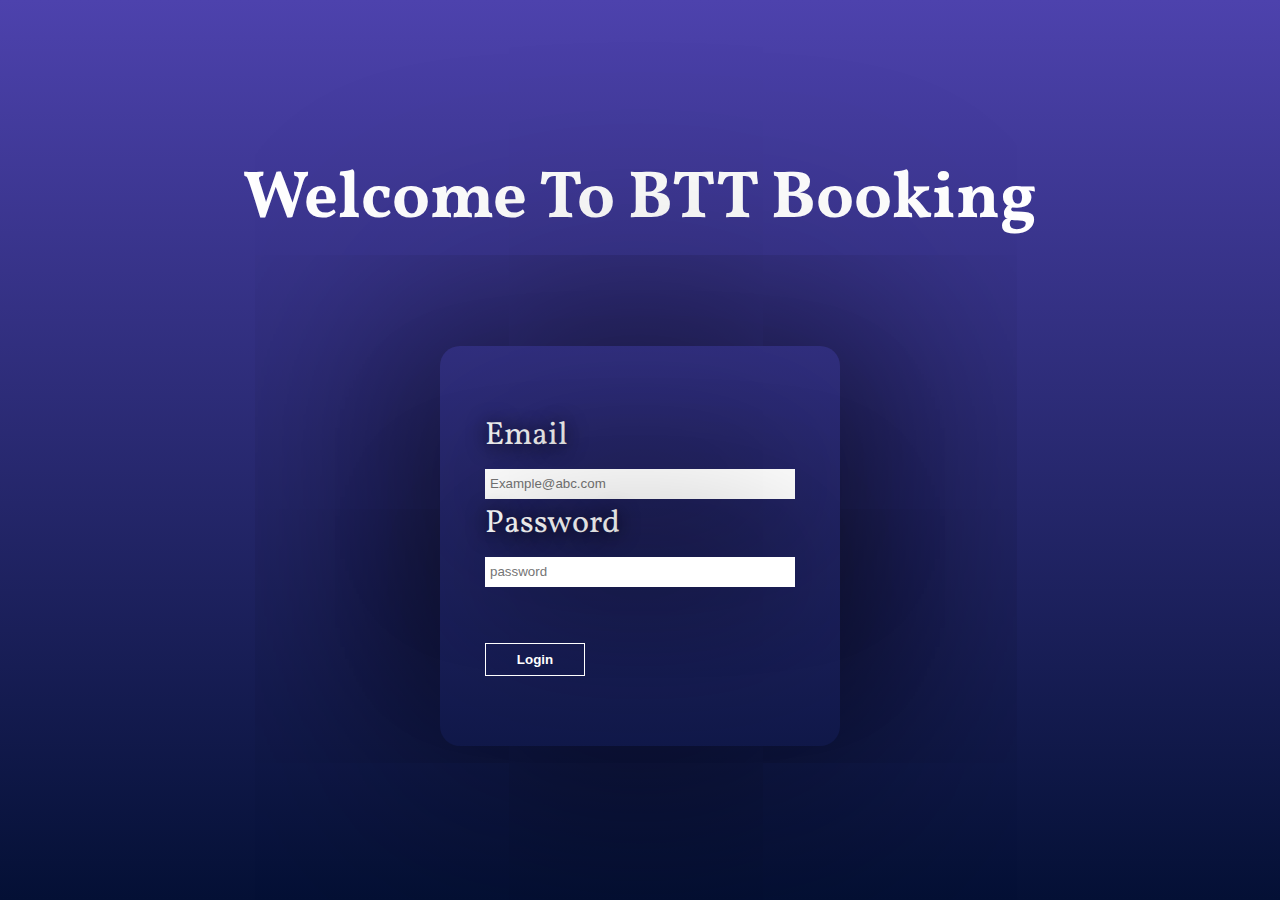
<file: index.html>
<!DOCTYPE html>
<html lang="en">
<head>
    <meta charset="UTF-8">
    <meta http-equiv="X-UA-Compatible" content="IE=edge">
    <meta name="viewport" content="width=device-width, initial-scale=1.0">
    <title>Login to Continue in BTT Booking</title>
    <link rel="stylesheet" href="style.css">
    <link href="https://fonts.googleapis.com/css2?family=Vollkorn&display=swap" rel="stylesheet">
</head>
<body>
    <div class="container">
        <h1>Welcome To BTT Booking</h1>
        <div class="form-container">
            <form>
                <label for="email">
                    <span>Email</span><br>
                    <input type="email" name="email" id="email" placeholder="Example@abc.com">
                </label><br>
                <label for="password">
                    <span>Password</span><br>
                    <input type="password" name="password" id="password" placeholder="password">
                </label><br><br>
                <button id="login-btn">Login</button>
            </form>
            <span class="error">Email or Password Is Invalid</span>
        </div>
    </div>
    <script src="app.js"></script>
</body>
</html>
</file>
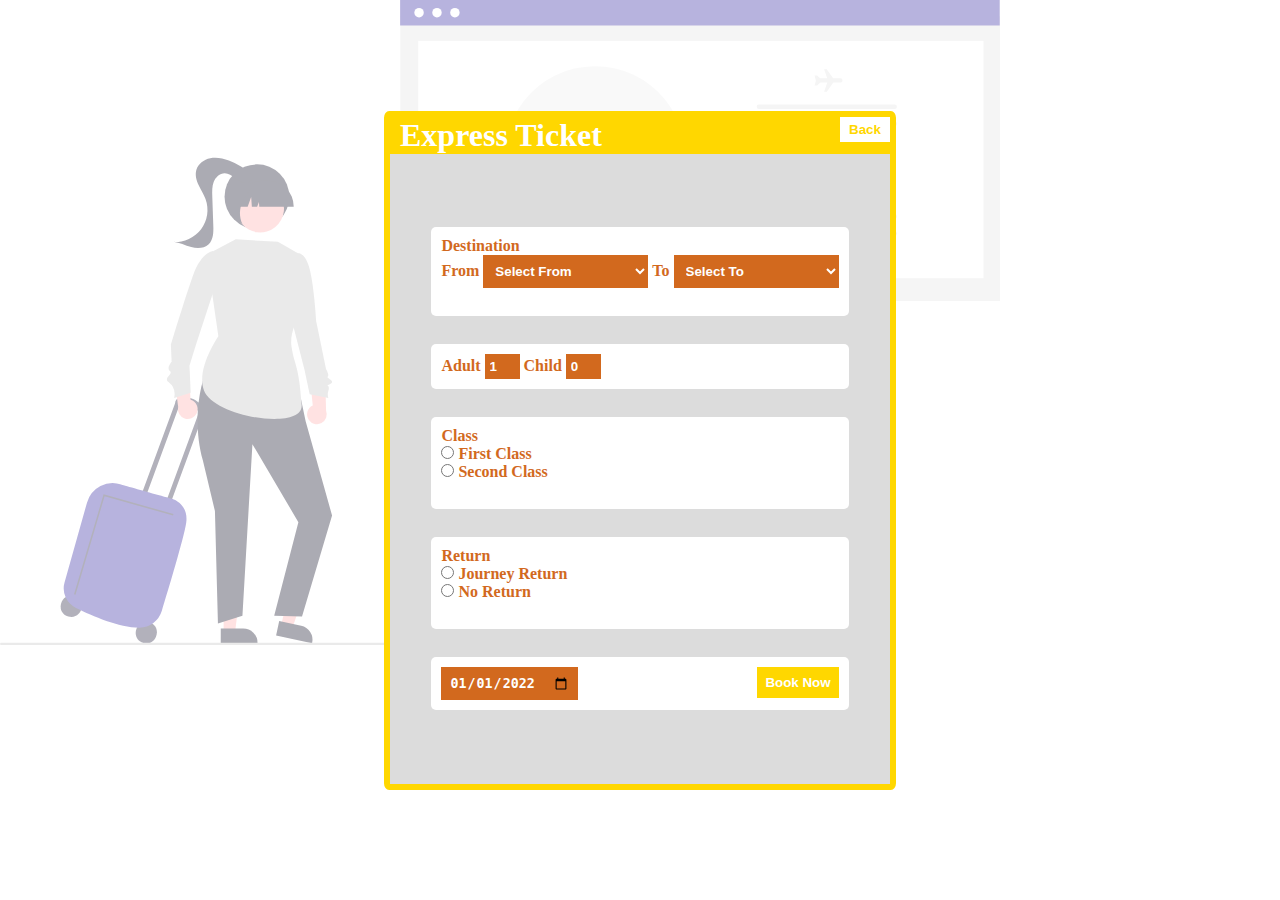
<file: ExpressTicket/express.html>
<!DOCTYPE html>
<html lang="en">
<head>
    <meta charset="UTF-8">
    <meta http-equiv="X-UA-Compatible" content="IE=edge">
    <meta name="viewport" content="width=device-width, initial-scale=1.0">
    <title>Normal Booking</title>
    <link rel="stylesheet" href="express.css">
</head>
<body>
    <div class="container">
        <!-- Form for NB -->
        <div class="header">
            <h1>Express Ticket</h1>
            <button id="backbtn">Back</button>
        </div>
        <div class="NormalForm">
            <!-- Create a Form -->
            <form method="dialog" name="TicketForm" onsubmit="return formValidate()">
                <!-- lets create destination -->
                <div class="destination">
                    <label id="bold">Destination</label><br>
                    <label>From </label>
                        <select name="destination" id="from" class="from">
                            <option value="" disabled="disabled" selected>Select From </option>
                            <option value="AVADI" name='from'>AVADI</option>
                            <option value="AMBATTUR" name='from'>AMBATTUR</option>
                            <option value="VILLIVAKKAM" name='from'>VILLIVAKKAM</option>
                            <option value="PERAMBUR" name='from'>PERAMBUR</option>
                            <option value="CHENNAI-CENTRAL" name='from'>CHENNAI CENTRAL</option>
                        </select>
                    <label>To</label>
                    <select name="destination" id="to" class="to">
                        <option value="" disabled="disabled" selected>Select To </option>
                        <option value="AVADI" name='to'>AVADI</option>
                        <option value="AMBATTUR" name='to'>AMBATTUR</option>
                        <option value="VILLIVAKKAM" name='to'>VILLIVAKKAM</option>
                        <option value="PERAMBUR" name='to'>PERAMBUR</option>
                        <option value="CHENNAI-CENTRAL" name='to'>CHENNAI CENTRAL</option>
                    </select>
                    <br><br>
                    <label id="errFrom" class="alert"></label>
                    <label id="errTo" class="alert"></label>
                </div>
                <!-- Other Details -->
                <div class="travel">
                    <label>Adult</label>
                    <input type="number" name="adult" id="adult" value="1">
                    <label class="alert" id="errAdult"></label>

                    <label>Child</label>
                    <input type="number" name="child" id="child" value="0">
                    <label class="alert" id="errChild"></label>
                </div>
                <div class="Cls">
                    <label>Class</label><br>
                    <input type="radio" name="class" id="firstclass" value="1">
                    <label>First Class</label><br>
                    <input type="radio" name="class" id="secondclass" value="2">
                    <label>Second Class</label>
                    <br><br>
                    <label id="errClass" class="alert"></label>
                </div>
                <div class="Rtn">
                    <label>Return</label><br>
                    <input type="radio" name="return" id="return" value="1">
                    <label>Journey Return</label><br>
                    <input type="radio" name="return" id="noreturn" value="0">
                    <label>No Return</label>
                    <br><br>
                    <label id="errReturn" class="alert"></label>
                </div>            
                <div class="button">
                    <input type="date" name="date" id="date" value="2022-01-01">
                    <input type="submit" value="Book Now" id="BookNow">
                </div>    
            </form>
        </div>
    </div>
    <!-- link js -->
    <script src="express.js"></script>
</body>
</html>
</file>
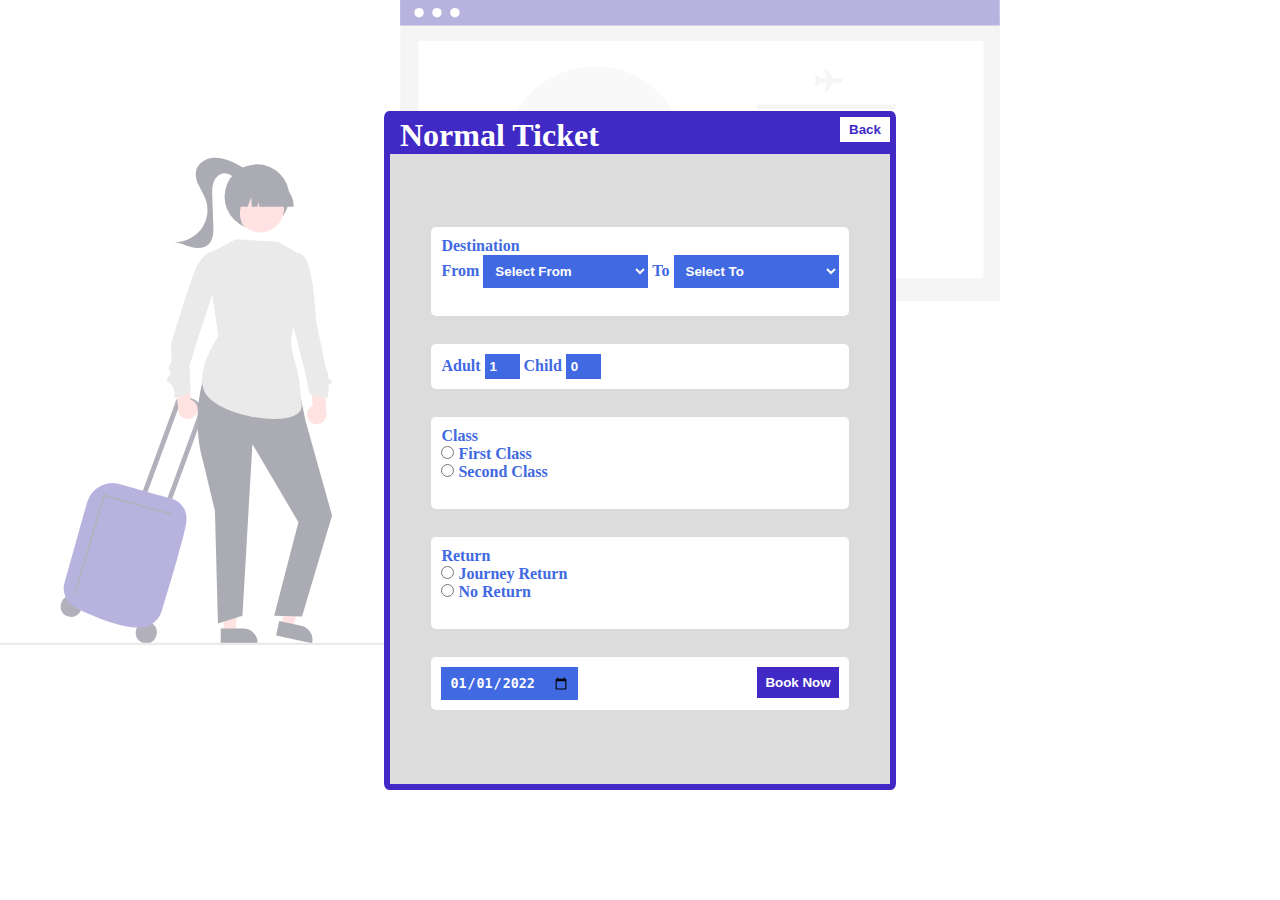
<file: ExpressTicket/normal.html>
<!DOCTYPE html>
<html lang="en">
<head>
    <meta charset="UTF-8">
    <meta http-equiv="X-UA-Compatible" content="IE=edge">
    <meta name="viewport" content="width=device-width, initial-scale=1.0">
    <title>Normal Booking</title>
    <link rel="stylesheet" href="normal.css">
</head>
<body>
    <div class="container">
        <!-- Form for NB -->
        <div class="header">
            <h1>Normal Ticket</h1>
            <button id="backbtn">Back</button>
        </div>
        <div class="NormalForm">
            <!-- Create a Form -->
            <form method="dialog" name="TicketForm" onsubmit="return formValidate()">
                <!-- lets create destination -->
                <div class="destination">
                    <label id="bold">Destination</label><br>
                    <label>From </label>
                        <select name="destination" id="from" class="from">
                            <option value="" disabled="disabled" selected>Select From </option>
                            <option value="AVADI" name='from'>AVADI</option>
                            <option value="AMBATTUR" name='from'>AMBATTUR</option>
                            <option value="VILLIVAKKAM" name='from'>VILLIVAKKAM</option>
                            <option value="PERAMBUR" name='from'>PERAMBUR</option>
                            <option value="CHENNAI-CENTRAL" name='from'>CHENNAI CENTRAL</option>
                        </select>
                    <label>To</label>
                    <select name="destination" id="to" class="to">
                        <option value="" disabled="disabled" selected>Select To </option>
                        <option value="AVADI" name='to'>AVADI</option>
                        <option value="AMBATTUR" name='to'>AMBATTUR</option>
                        <option value="VILLIVAKKAM" name='to'>VILLIVAKKAM</option>
                        <option value="PERAMBUR" name='to'>PERAMBUR</option>
                        <option value="CHENNAI-CENTRAL" name='to'>CHENNAI CENTRAL</option>
                    </select>
                    <br><br>
                    <label id="errFrom" class="alert"></label>
                    <label id="errTo" class="alert"></label>
                </div>
                <!-- Other Details -->
                <div class="travel">
                    <label>Adult</label>
                    <input type="number" name="adult" id="adult" value="1">
                    <label class="alert" id="errAdult"></label>

                    <label>Child</label>
                    <input type="number" name="child" id="child" value="0">
                    <label class="alert" id="errChild"></label>
                </div>
                <div class="Cls">
                    <label>Class</label><br>
                    <input type="radio" name="class" id="firstclass" value="1">
                    <label>First Class</label><br>
                    <input type="radio" name="class" id="secondclass" value="2">
                    <label>Second Class</label>
                    <br><br>
                    <label id="errClass" class="alert"></label>
                </div>
                <div class="Rtn">
                    <label>Return</label><br>
                    <input type="radio" name="return" id="return" value="1">
                    <label>Journey Return</label><br>
                    <input type="radio" name="return" id="noreturn" value="0">
                    <label>No Return</label>
                    <br><br>
                    <label id="errReturn" class="alert"></label>
                </div>            
                <div class="button">
                    <input type="date" name="date" id="date" value="2022-01-01">
                    <input type="submit" value="Book Now" id="BookNow">
                </div>    
            </form>
        </div>
    </div>
    <!-- link js -->
    <script src="normal.js"></script>
</body>
</html>
</file>
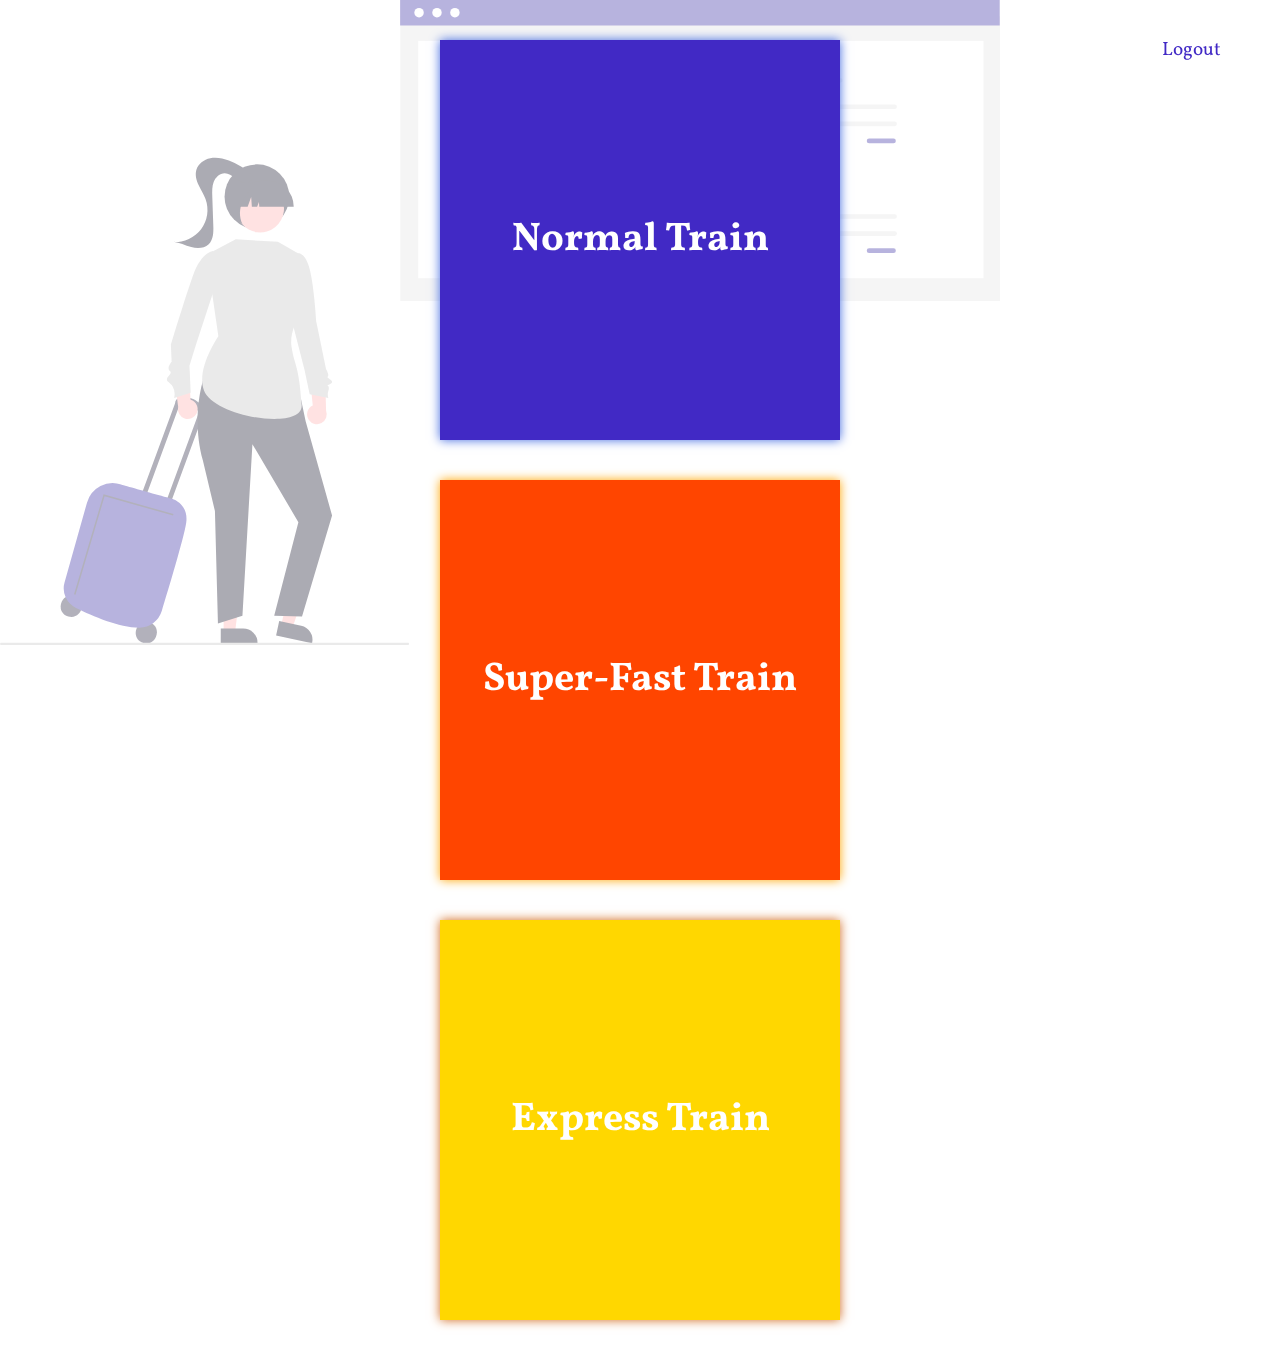
<file: menu/menu.html>
<!DOCTYPE html>
<html lang="en">
<head>
    <meta charset="UTF-8">
    <meta http-equiv="X-UA-Compatible" content="IE=edge">
    <meta name="viewport" content="width=device-width, initial-scale=1.0">
    <title>Select The Train Type</title>
    <link rel="stylesheet" href="menu.css">
    <link href="https://fonts.googleapis.com/css2?family=Vollkorn&display=swap" rel="stylesheet">
</head>
<body>
    <div class='logout-btn'>
        <button id="logout-btn">Logout</button>
    </div>
    <div class="container">
        <!-- first flip card -->
        <div class="flip-card">
            <div class="flip-card-inner">
                <div class="flip-card-front">
                    <div id="normal-train">
                        <h2>Normal Train</h2>
                    </div>
                </div>
                <div class="flip-card-back nt">
                    <h1>Normal Ticket Price</h1>
                    <label>Each Adult Costs - 10$</label>
                    <label>Each Child Costs - 5$</label>
                    <label>First Class Costs - 10$</label>
                    <label>Second Class Costs - 0$</label>
                </div>
            </div>
        </div>
        <!-- Second Flip card -->
        <div class="flip-card">
            <div class="flip-card-inner">
                <div class="flip-card-front">
                    <div id="superfast-train">
                        <h2>Super-Fast Train</h2>
                    </div>
                </div>
                <div class="flip-card-back st">
                    <h1>Super-Fast Ticket Price</h1>
                    <label>Each Adult Costs - 20$</label>
                    <label>Each Child Costs - 10$</label>
                    <label>First Class Costs - 20$</label>
                    <label>Second Class Costs - 10$</label>
                </div>
            </div>
        </div>
        <!-- Third flip card -->
        <div class="flip-card">
            <div class="flip-card-inner">
                <div class="flip-card-front">
                    <div id="express-train">
                        <h2>Express Train</h2>
                    </div>
                </div>
                <div class="flip-card-back et">
                    <h1>Express Train Ticket Price</h1>
                    <label>Each Adult Costs - 40$</label>
                    <label>Each Child Costs - 20$</label>
                    <label>First Class Costs - 40$</label>
                    <label>Second Class Costs - 20$</label>
                </div>
            </div>
        </div>

    </div>
    <!-- Forms -->
    <script src="menu.js"></script>
</body>
</html>
</file>
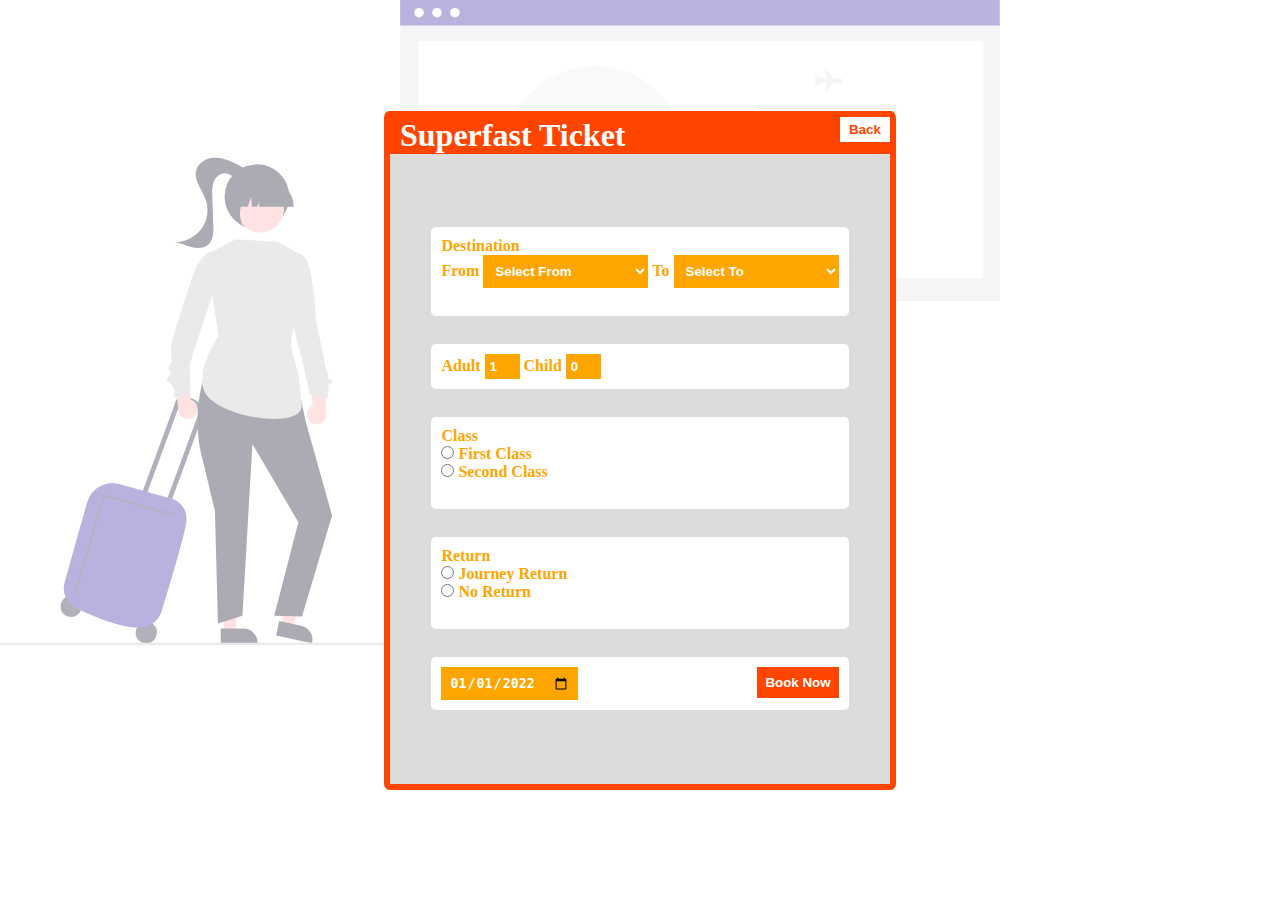
<file: SuperfastTicket/superfast.html>
<!DOCTYPE html>
<html lang="en">
<head>
    <meta charset="UTF-8">
    <meta http-equiv="X-UA-Compatible" content="IE=edge">
    <meta name="viewport" content="width=device-width, initial-scale=1.0">
    <title>Normal Booking</title>
    <link rel="stylesheet" href="superfast.css">
</head>
<body>
    <div class="container">
        <!-- Form for NB -->
        <div class="header">
            <h1>Superfast Ticket</h1>
            <button id="backbtn">Back</button>
        </div>
        <div class="NormalForm">
            <!-- Create a Form -->
            <form method="dialog" name="TicketForm" onsubmit="return formValidate()">
                <!-- lets create destination -->
                <div class="destination">
                    <label id="bold">Destination</label><br>
                    <label>From </label>
                        <select name="destination" id="from" class="from">
                            <option value="" disabled="disabled" selected>Select From </option>
                            <option value="AVADI" name='from'>AVADI</option>
                            <option value="AMBATTUR" name='from'>AMBATTUR</option>
                            <option value="VILLIVAKKAM" name='from'>VILLIVAKKAM</option>
                            <option value="PERAMBUR" name='from'>PERAMBUR</option>
                            <option value="CHENNAI-CENTRAL" name='from'>CHENNAI CENTRAL</option>
                        </select>
                    <label>To</label>
                    <select name="destination" id="to" class="to">
                        <option value="" disabled="disabled" selected>Select To </option>
                        <option value="AVADI" name='to'>AVADI</option>
                        <option value="AMBATTUR" name='to'>AMBATTUR</option>
                        <option value="VILLIVAKKAM" name='to'>VILLIVAKKAM</option>
                        <option value="PERAMBUR" name='to'>PERAMBUR</option>
                        <option value="CHENNAI-CENTRAL" name='to'>CHENNAI CENTRAL</option>
                    </select>
                    <br><br>
                    <label id="errFrom" class="alert"></label>
                    <label id="errTo" class="alert"></label>
                </div>
                <!-- Other Details -->
                <div class="travel">
                    <label>Adult</label>
                    <input type="number" name="adult" id="adult" value="1">
                    <label class="alert" id="errAdult"></label>

                    <label>Child</label>
                    <input type="number" name="child" id="child" value="0">
                    <label class="alert" id="errChild"></label>
                </div>
                <div class="Cls">
                    <label>Class</label><br>
                    <input type="radio" name="class" id="firstclass" value="1">
                    <label>First Class</label><br>
                    <input type="radio" name="class" id="secondclass" value="2">
                    <label>Second Class</label>
                    <br><br>
                    <label id="errClass" class="alert"></label>
                </div>
                <div class="Rtn">
                    <label>Return</label><br>
                    <input type="radio" name="return" id="return" value="1">
                    <label>Journey Return</label><br>
                    <input type="radio" name="return" id="noreturn" value="0">
                    <label>No Return</label>
                    <br><br>
                    <label id="errReturn" class="alert"></label>
                </div>            
                <div class="button">
                    <input type="date" name="date" id="date" value="2022-01-01">
                    <input type="submit" value="Book Now" id="BookNow">
                </div>    
            </form>
        </div>
    </div>
    <!-- link js -->
    <script src="superfast.js"></script>
</body>
</html>
</file>
<file: style.css>
*{
    margin: 0;
    padding: 0;
    color: #fff;
    @import url('https://fonts.googleapis.com/css2?family=Vollkorn&display=swap');
}
body {
    background: linear-gradient(to bottom, rgb(77, 66, 173) , rgb(4, 16, 53));
    height: 100vh;
    display: flex;
    flex-direction: column;
    justify-content: center;
    align-items: center;
    font-family: 'Vollkorn', serif;
}
h1{
    font-size: 50pt;
    margin-bottom: 100px;
}
.container{
    display: flex;
    flex-direction: column;
    justify-content: center;
    align-items: center;
}
.form-container{
    display: flex;
    flex-direction: column;
    justify-content: space-around;
    align-items: center;
    border: none 2px;
    border-radius: 5%;
    box-shadow: 0 0 500px black;
    width: 400px;
    height: 400px;
    font-size: xx-large;
}
label {
    text-shadow: 0 2px 20px black;
}

form input {
    width: 300px;
    height: 20px;
    padding: 5px;
    outline: none;
    border: none;
    transition: 1s;
    color: rgb(4, 16, 53);
    box-shadow: 0 0 150px black;
}
form input:focus {
    border-radius: 5px;
    width: 280px;
}
button{
    width: 100px;
    font-weight: bold;
    padding: 8px;
    transition: 0.5s;
    color: #fff;
    background: none;
    border: solid 1px;
}
button:hover{
    border: none;
    color:rgb(4, 16, 53);
    background: #fff;
    box-shadow: 0 0 6px black;
}

.error {
    display: none;
    color: red;
    background: none;
    text-align: center;
    font-size: 10pt;
    font-weight: bold;
}

@media screen and (max-width:768px) {
    
    h1{
        font-size: xx-large;
    }

    .form-container{
        font-size: larger;
        height: 300px;
    }

}
</file>
<file: ExpressTicket/express.css>
*{
    margin: 0;
    padding: 0;
    box-sizing: border-box;
}
body{
    display: flex;
    justify-content: center;
    align-items: center;
    height: 100vh;
    background: white;
}
body::before{
    content: "";
    position:fixed;
    top: 0;
    bottom: 0;
    right: 0;
    left: 0;
    opacity: 0.4;
    background-image: url('BTT.svg');
    background-repeat: no-repeat;
    background-size: 1000px ;
    z-index: -1;
}
.container{
    border: solid gold 6px;
    background: gainsboro;
    border-radius: 1%;
}
.header{
    background: gold;
    color: white;
    display: flex;
    justify-content: space-between;
}
.header>h1{
    margin-left: 10px;
}
.header>button{
    background: white;
    color: gold;
    border: none;
    font-weight: bold;
    cursor: pointer;
    width: 50px;
    height: 25px;
}
.NormalForm{
    height: 70vh;
    width: 500px;
    display: flex;
    justify-content: center;
    align-items: center;
}
form{
    display: flex;
    flex-direction: column;
    justify-content: space-evenly;
    height: 60vh;
}
form>div{
    padding: 10px;
    border-radius: 5px;
    background: white;
}
#BookNow{
    border: none;
    float: right;
    cursor: pointer;
    color: #fff;
    font-weight: bold;
    background: gold;
    padding: 8px;
}
#BookNow:hover, #backbtn:hover{
    color: #000;
}
#from, #to {
    border: none;
    padding: 8px;
    font-weight: bold;
    outline: none;
    background: chocolate;
    color: #fff;
}
input[type = "number"]{
    color: #fff;
    padding: 5px;
    font-weight: bold;
    width: 35px;
    border: none;
    background: chocolate;
}
label{
    color: chocolate;
    font-weight: bold;
}
#date{
    background: chocolate;
    padding: 8px;
    border: none;
    outline: none;
    font-weight: bold;
    color: #fff;
    text-transform: uppercase;
}
.alert{
    color: red;
    opacity: 0.7;
}
#errFrom{
    float: left;
    font-size: x-small;
}
#errTo{
    float: right;
    font-size: x-small;
}
#errAdult,#errChild{
    font-size: x-small;
}
#errClass,#errReturn{
    font-size: x-small;
}
</file>
<file: ExpressTicket/normal.css>
*{
    margin: 0;
    padding: 0;
    box-sizing: border-box;
}
body{
    display: flex;
    justify-content: center;
    align-items: center;
    height: 100vh;
    background: white;
}
body::before{
    content: "";
    position:fixed;
    top: 0;
    bottom: 0;
    right: 0;
    left: 0;
    opacity: 0.4;
    background-image: url('BTT.svg');
    background-repeat: no-repeat;
    background-size: 1000px ;
    z-index: -1;
}
.container{
    border: solid rgb(65, 41, 197) 6px;
    background: gainsboro;
    border-radius: 1%;
}
.header{
    background: rgb(65, 41, 197);
    color: white;
    display: flex;
    justify-content: space-between;
}
.header>h1{
    margin-left: 10px;
}
.header>button{
    background: white;
    color: rgb(65, 41, 197);
    border: none;
    font-weight: bold;
    cursor: pointer;
    width: 50px;
    height: 25px;
}
.NormalForm{
    height: 70vh;
    width: 500px;
    display: flex;
    justify-content: center;
    align-items: center;
}
form{
    display: flex;
    flex-direction: column;
    justify-content: space-evenly;
    height: 60vh;
}
form>div{
    padding: 10px;
    border-radius: 5px;
    background: white;
}
#BookNow{
    border: none;
    float: right;
    cursor: pointer;
    color: #fff;
    font-weight: bold;
    background: rgb(65, 41, 197);
    padding: 8px;
}
#BookNow:hover, #backbtn:hover{
    color: #000;
}
#from, #to {
    border: none;
    padding: 8px;
    font-weight: bold;
    outline: none;
    background: royalblue;
    color: #fff;
}
input[type = "number"]{
    color: #fff;
    padding: 5px;
    font-weight: bold;
    width: 35px;
    border: none;
    background: royalblue;
}
label{
    color: royalblue;
    font-weight: bold;
}
#date{
    background: royalblue;
    padding: 8px;
    border: none;
    outline: none;
    font-weight: bold;
    color: #fff;
    text-transform: uppercase;
}
.alert{
    color: red;
    opacity: 0.7;
}
#errFrom{
    float: left;
    font-size: x-small;
}
#errTo{
    float: right;
    font-size: x-small;
}
#errAdult,#errChild{
    font-size: x-small;
}
#errClass,#errReturn{
    font-size: x-small;
}
</file>
<file: menu/menu.css>
*{
    margin: 0;
    padding: 0;
    @import url('https://fonts.googleapis.com/css2?family=Vollkorn&display=swap');
    font-family: 'Vollkorn', serif;
}
body{
    display: flex;
    flex-direction: column;
    justify-content: center;
    align-items: center;
    background-color: #fff;
    color: rgb(65, 41, 197);
}
body::before{
    content: "";
    position:fixed;
    top: 0;
    bottom: 0;
    right: 0;
    left: 0;
    opacity: 0.4;
    background-image: url('BTT.svg');
    background-repeat: no-repeat;
    background-size: 1000px;
    z-index: -1;
}
.container>div{
    margin: 40px;
    z-index: 1;
}
.container div {
    display: flex;
    flex-direction: column;
    justify-content: space-evenly;
    align-items: center;
    border: none;
    transition: 1s;
    font-size: 20pt;
}
.logout-btn{
    position: absolute;
    top: 3%;
    left: 90%;
}
#logout-btn {
    padding: 10px;
    background: none;
    border: none;
    position: fixed;
    font-size: larger;
    color: rgb(65, 41, 197);
}
#logout-btn:hover {
    cursor: pointer;
    color: black;
}
#normal-train,#superfast-train,#express-train{
    cursor: pointer;
    width: 400px;
    color: #fff;
    height: 400px;
}
#normal-train{
    background-color: rgb(65, 41, 197);
    box-shadow: 0 0 10px royalblue;
}
#superfast-train{
    background-color: orangered;
    box-shadow: 0 0 10px orange;
}
#express-train{
    background-color: gold;
    box-shadow: 0 0 10px chocolate;
}

/* For Flip Refered From W3Schools */

/* The flip card container - set the width and height to whatever you want. We have added the border property to demonstrate that the flip itself goes out of the box on hover (remove perspective if you don't want the 3D effect */
.flip-card {
    background-color: white;
    width: 400px;
    height: 400px;
    /* border: 1px solid #f1f1f1; */
    perspective: 1000px; 
    /* Remove this if you don't want the 3D effect */
  }
  
  /* This container is needed to position the front and back side */
  .flip-card-inner {
    position: relative;
    text-align: center;
    transition: transform 0.8s;
    transform-style: preserve-3d;
  }
  
  /* Do an horizontal flip when you move the mouse over the flip box container */
  .flip-card:hover .flip-card-inner {
    transform: rotateY(180deg);
  }
  
  /* Position the front and back side */
  .flip-card-front, .flip-card-back {
    position: absolute;
    -webkit-backface-visibility: hidden; 
    /* Safari */
    backface-visibility: hidden;
  }
  
  /* Style the front side (fallback if image is missing) */
.flip-card-front{
    width: 400px;
    height: 400px;
}
  
  /* Style the back side */
  .flip-card-back {
    background-color: grey;
    width: 400px;
    height: 400px;
    cursor: pointer;
    color: white;
    transform: rotateY(180deg);
    font-family: 'Times New Roman';
  }

  @media screen and (max-width: 768px) {
      
    .logout-btn{
        position: absolute;
        top: 0;
        right: 50%;
        left: 65%;
    }
    .container{
        margin-top: 40px;
    }

    .flip-card-back>label{
        font-size: medium;
    }
    .flip-card-back>h1{
        font-size: larger;
    }

  }
</file>
<file: SuperfastTicket/superfast.css>
*{
    margin: 0;
    padding: 0;
    box-sizing: border-box;
}
body{
    display: flex;
    justify-content: center;
    align-items: center;
    height: 100vh;
    background: white;
}
body::before{
    content: "";
    position:fixed;
    top: 0;
    bottom: 0;
    right: 0;
    left: 0;
    opacity: 0.4;
    background-image: url('BTT.svg');
    background-repeat: no-repeat;
    background-size: 1000px ;
    z-index: -1;
}
.container{
    border: solid orangered 6px;
    background: gainsboro;
    border-radius: 1%;
}
.header{
    background: orangered;
    color: white;
    display: flex;
    justify-content: space-between;
}
.header>h1{
    margin-left: 10px;
}
.header>button{
    background: white;
    color: orangered;
    border: none;
    font-weight: bold;
    cursor: pointer;
    width: 50px;
    height: 25px;
}
.NormalForm{
    height: 70vh;
    width: 500px;
    display: flex;
    justify-content: center;
    align-items: center;
}
form{
    display: flex;
    flex-direction: column;
    justify-content: space-evenly;
    height: 60vh;
}
form>div{
    padding: 10px;
    border-radius: 5px;
    background: white;
}
#BookNow{
    border: none;
    float: right;
    cursor: pointer;
    color: #fff;
    font-weight: bold;
    background: orangered;
    padding: 8px;
}
#BookNow:hover, #backbtn:hover{
    color: #000;
}
#from, #to {
    border: none;
    padding: 8px;
    font-weight: bold;
    outline: none;
    background: orange;
    color: #fff;
}
input[type = "number"]{
    color: #fff;
    padding: 5px;
    font-weight: bold;
    width: 35px;
    border: none;
    background: orange;
}
label{
    color: orange;
    font-weight: bold;
}
#date{
    background: orange;
    padding: 8px;
    border: none;
    outline: none;
    font-weight: bold;
    color: #fff;
    text-transform: uppercase;
}
.alert{
    color: red;
    opacity: 0.7;
}
#errFrom{
    float: left;
    font-size: x-small;
}
#errTo{
    float: right;
    font-size: x-small;
}
#errAdult,#errChild{
    font-size: x-small;
}
#errClass,#errReturn{
    font-size: x-small;
}
</file>
